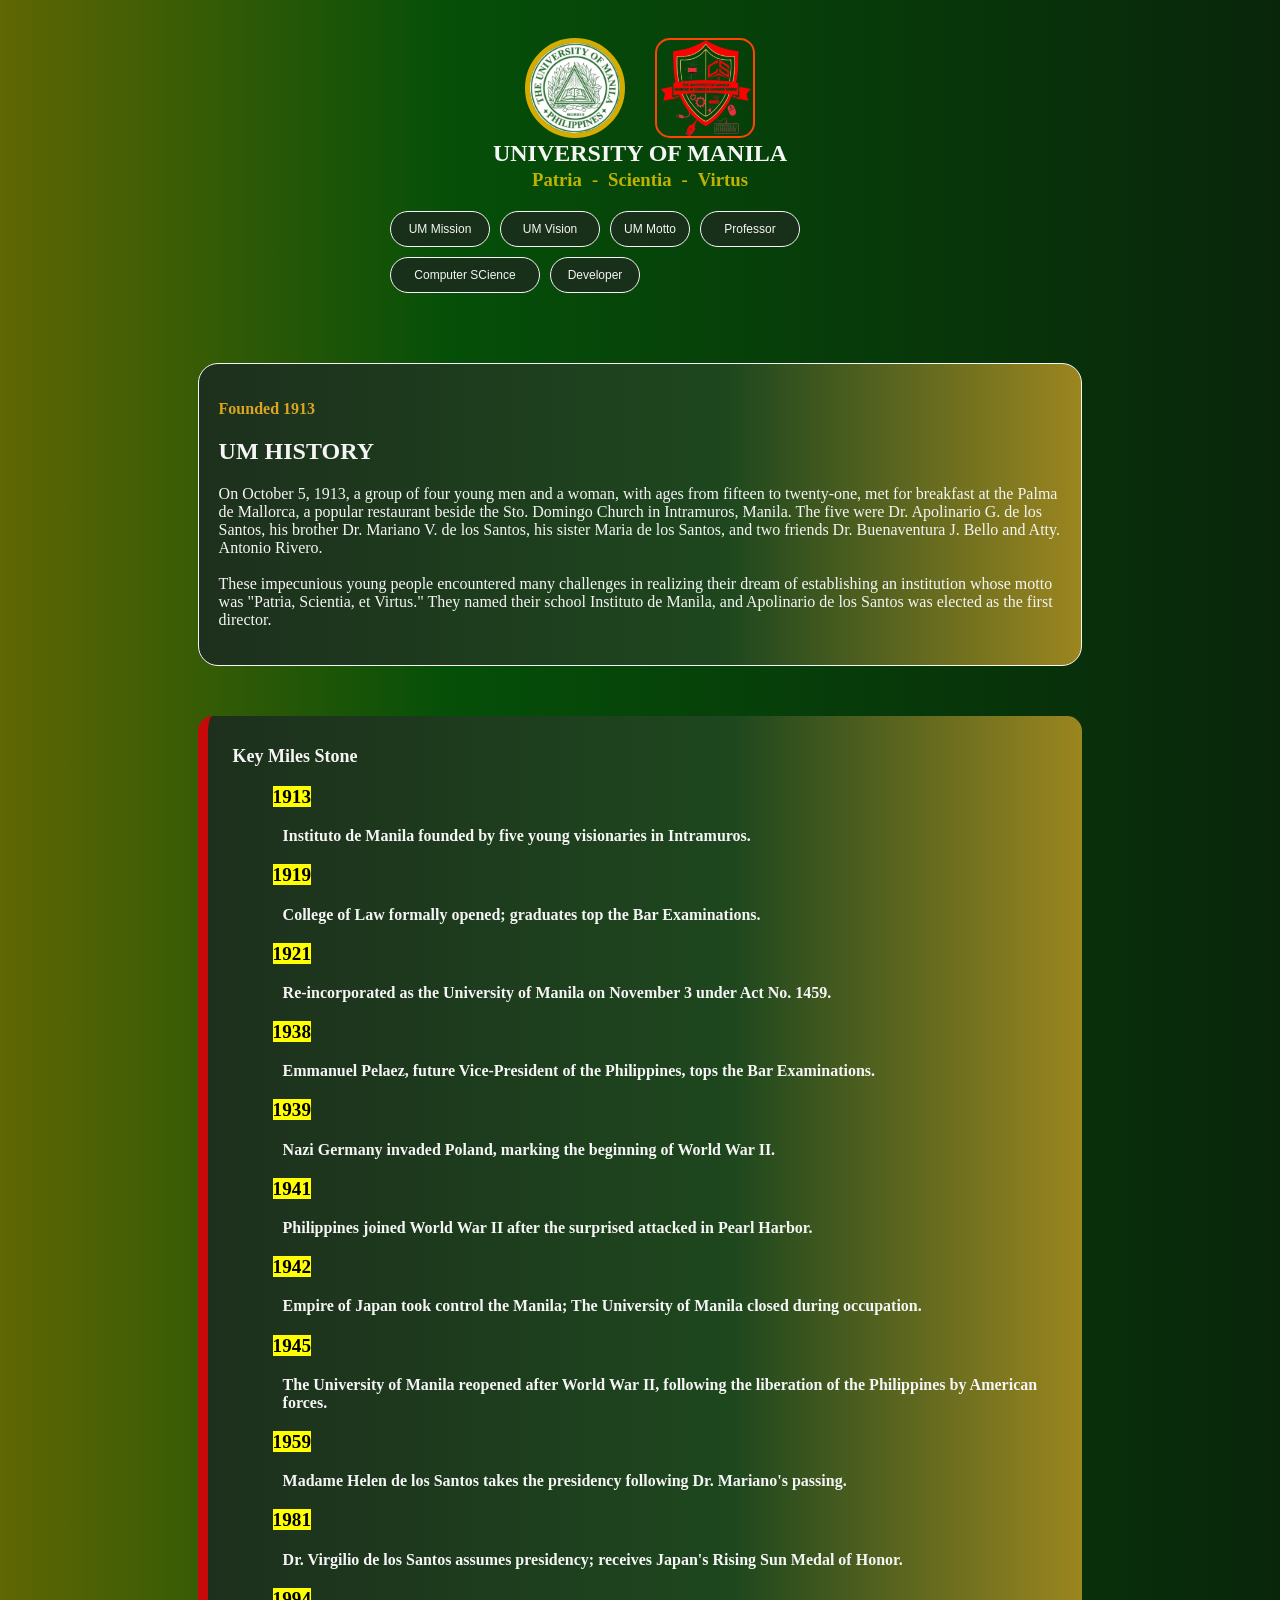
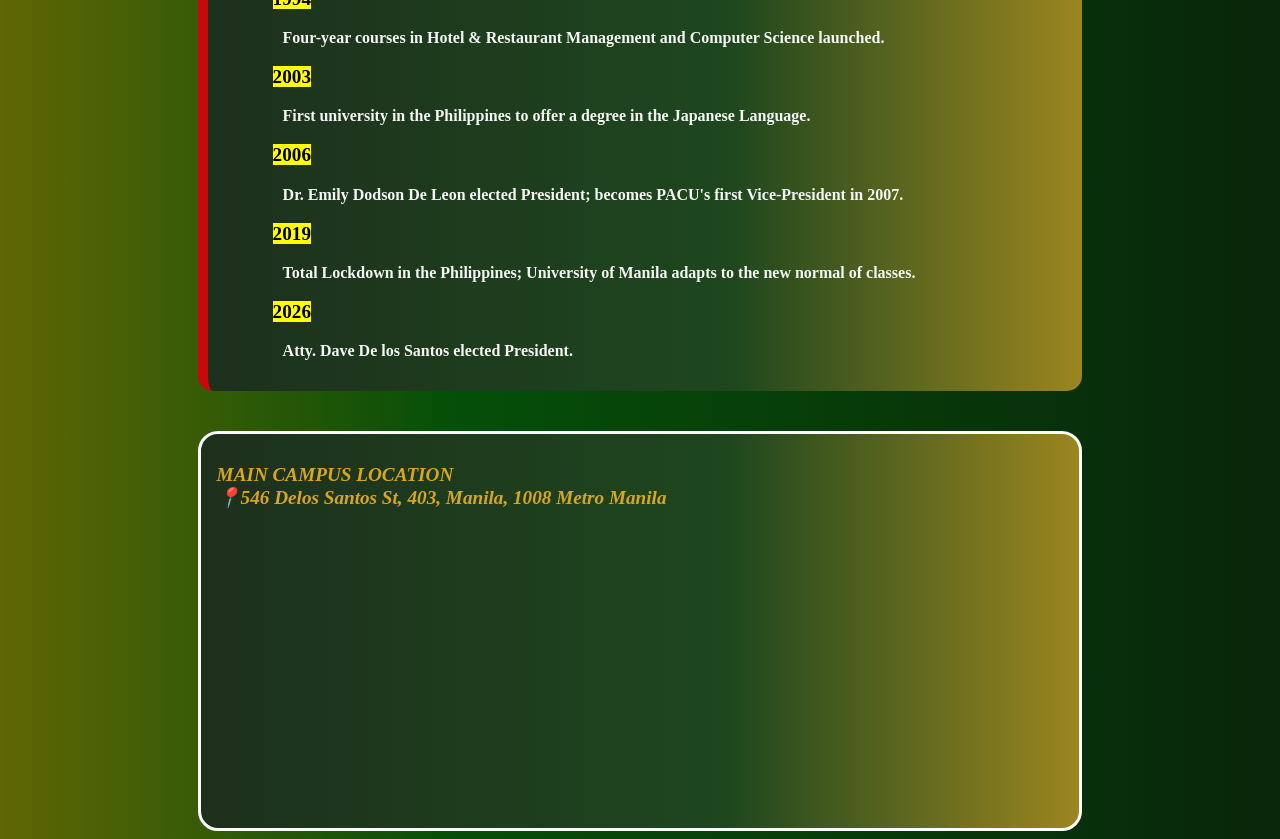
<file: index.html>
<!DOCTYPE html>
<html lang="en">
<head>
    <meta charset="UTF-8">
    <meta name="viewport" content="width=device-width, initial-scale=1.0">
    <title>THE UNIVERSITY OF MANILA</title>
     <link rel="icon"  type="image/jpg" href="Images/UM.jpg">
  
      <link rel="stylesheet" href="index.css">

</head>
<body>
  <div class="container">
    <img src="Images/UM.jpg" alt="" id="ums" width="100px">
    <img src="Images/cs2.png" id="cs2" width="100px">
    </div>
</div>
 
    <div class="title">
    <h2> UNIVERSITY OF MANILA </h2>
    <div class="name">
      <h3>Patria</h3>
        <h3>-</h3>
        <h3>Scientia</h3>
        <h3>-</h3>
          <h3>Virtus</h3>
          </div>
      </div>
  </div>



   <div class="buttos">
     
       <a href="Mission/UM mission.html">
          <input type="button" value="UM Mission" id="M">
          </a>
          <a href="Vision/UM vision.html">
           <input type="button" value="UM Vision" id="Vision">
           </a>
           <a href="Motto/UM motto.html">
            <input type="button" value="UM Motto" id="Motto"></a>
            <a href="Prof/prof.html">
            <input type="button" value="Professor" id="prof"></a>
               <a href="CS EVENT/Com.html">
              <input type="button" value="Computer SCience" id="CS"></a>
              <a href="Devarman/DeveloperArman.html">
               <input type="button" value="Developer" id="devs"></a>
   </div>


   <div class="Con">
     <p class="f">Founded 1913</p>
     <h2 class="h">UM HISTORY</h2>
       <p class="s">On October 5, 1913, a group of four young men and a woman, with ages from fifteen to twenty-one, met for breakfast at the Palma de Mallorca, a popular restaurant beside the Sto. Domingo Church in Intramuros, Manila. The five were Dr. Apolinario G. de los Santos, his brother Dr. Mariano V. de los Santos, his sister Maria de los Santos, and two friends Dr. Buenaventura J. Bello and Atty. Antonio Rivero. <br><br> These impecunious young people encountered many challenges in realizing their dream of establishing an institution whose motto was "Patria, Scientia, et Virtus." They named their school Instituto de Manila, and Apolinario de los Santos was elected as the first director.</p>
   </div>

   <div class="Key">
    <h2 id="stone">Key Miles Stone</h2>
      <p class="arman"><mark>1913</mark></p>
        <p class="font">Instituto de Manila founded by five young visionaries in Intramuros.</p>
         <p class="arman"><mark>1919</mark></p>
          <p class="font">College of Law formally opened; graduates top the Bar Examinations.</p>
           <p class="arman"><mark>1921</mark></p>
             <p class="font">Re-incorporated as the University of Manila on November 3 under Act No. 1459.</p>
             <p class="arman"><mark>1938</mark></p>
             <p class="font">Emmanuel Pelaez, future Vice-President of the Philippines, tops the Bar Examinations.</p>
             <p class="arman"><mark>1939</mark></p>
             <p class="font">Nazi Germany invaded Poland, marking the beginning of World War II.</p>
             <p class="arman"><mark>1941</mark></p>
              <p class="font">Philippines joined World War II after the surprised attacked in Pearl Harbor.</p>
               <p class="arman"><mark>1942</mark></p>
               <p class="font">Empire of Japan took control the Manila; The University of Manila closed during occupation.</p>
                 <p class="arman"><mark>1945</mark></p>
                  <p class="font">The University of Manila reopened after World War II, following the liberation of the Philippines by American forces.</p>
                  <p class="arman"><mark>1959</mark></p>
                  <p class="font">Madame Helen de los Santos takes the presidency following Dr. Mariano's passing.</p>
                   <p class="arman"><mark>1981<mark></p>
                    <p class="font">Dr. Virgilio de los Santos assumes presidency; receives Japan's Rising Sun Medal of Honor.</p>
                     <p class="arman"><mark>1994</mark></p>
                     <p class="font">Four-year courses in Hotel & Restaurant Management and Computer Science launched.</p>
                      <p class="arman"><mark>2003</mark></p>
                      <p class="font">First university in the Philippines to offer a degree in the Japanese Language.</p>
                       <p class="arman"><mark>2006</mark></p>
                       <p class="font">Dr. Emily Dodson De Leon elected President; becomes PACU's first Vice-President in 2007.</p>        
                       <p class="arman"><mark>2019</mark></p>    
                        <p class="font">Total Lockdown in the Philippines; University of Manila adapts to the new normal of classes.</p>     
                        <p class="arman"><mark>2026</mark></p>  
                          <p class="font">Atty. Dave De los Santos elected President.</p>     
   </div>


   <div class="location">
      <p> MAIN CAMPUS LOCATION  <br>
     📍546 Delos Santos St, 403, Manila, 1008 Metro Manila</p>
    <iframe src="https://www.google.com/maps/embed?pb=!4v1786714950147!6m8!1m7!1szwWwPj21jkX538ksMx_24w!2m2!1d14.60164226439472!2d120.9913540534271!3f91.27880929242858!4f0!5f0.7820865974627469" width="924" height="295" style="border:0;" allowfullscreen="" loading="lazy" referrerpolicy="strict-origin-when-cross-origin" id="location"></iframe>
   </div>
</body>
</html>
</file>
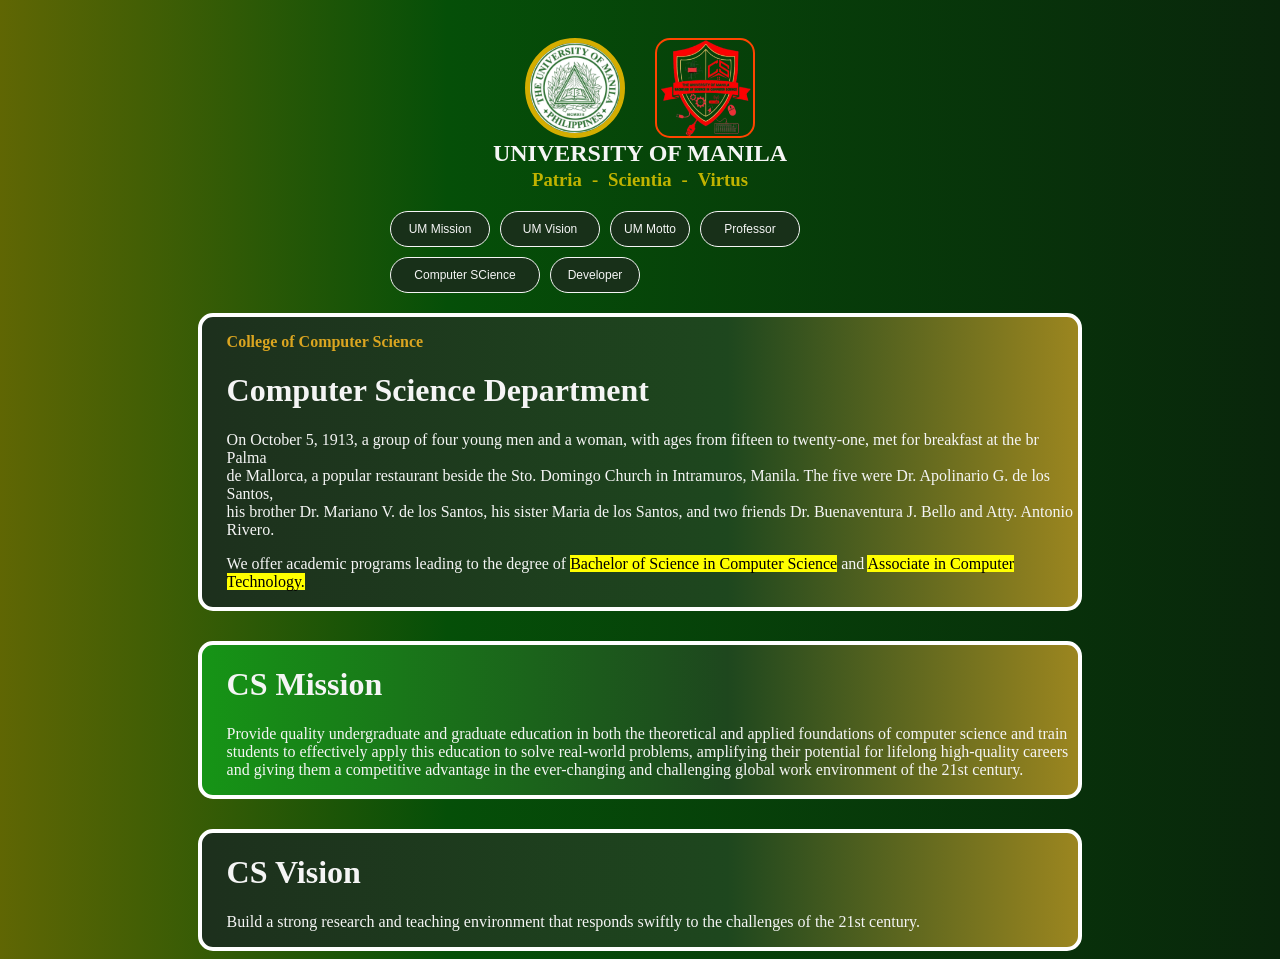
<file: CS EVENT/Com.html>
<!DOCTYPE html>
<html lang="en">
<head>
    <meta charset="UTF-8">
    <meta name="viewport" content="width=device-width, initial-scale=1.0">
    <title>THE UNIVERSITY OF MANILA</title>
     <link rel="icon"  type="image/jpg" href="./UM.jpg" class="is">
     <link rel="stylesheet" href="../index.css">
      <link rel="stylesheet" href="Com.css">
</head>
<body>
  <div class="container">
  <img src="../Images/UM.jpg" alt="" id="ums" width="100px">
    <img src="../Images/cs2.png" id="cs2" width="100px">
    </div>
</div>
 
    <div class="title">
    <h2>UNIVERSITY OF MANILA </h2>
    <div class="name">
      <h3>Patria</h3>
        <h3>-</h3>
        <h3>Scientia</h3>
        <h3>-</h3>
          <h3>Virtus</h3>
          </div>
      </div>
  </div>



   <div class="buttos">
   <a href="/Mission/UM mission.html">
          <input type="button" value="UM Mission" id="M">
          </a>
          <a href="/Vision/UM vision.html">
           <input type="button" value="UM Vision" id="Vision">
           </a>
           <a href="/Motto/UM motto.html">
            <input type="button" value="UM Motto" id="Motto"></a>
         <a href="/Prof/prof.html">
            <input type="button" value="Professor" id="prof"></a>
               <a href="/CS EVENT/Com.html">
              <input type="button" value="Computer SCience" id="CS"></a>
              <a href="/Devarman/DeveloperArman.html">
               <input type="button" value="Developer" id="devs"></a>
   </div>
    <div class="Computer">
        <p id="p1">College of Computer Science</p>
    <h1>Computer Science Department</h1>
    <p id="p2">On October 5, 1913, a group of four young men and a woman, with ages from fifteen to twenty-one, met for breakfast at the br Palma <br>
         de Mallorca, a popular restaurant beside the Sto. Domingo Church in Intramuros, Manila. The five were Dr. Apolinario G. de los Santos, <br> his brother Dr. Mariano V. de los Santos, his sister Maria de los Santos, and two friends Dr. Buenaventura J. Bello and Atty. Antonio Rivero.</p>
    <p id="p2">We offer academic programs leading to the degree of  <mark>Bachelor of Science in Computer Science</mark> and <mark>Associate in Computer Technology.</mark></p>
    </div>    
    
    <div class="csmission">
        <h1>CS Mission</h1>
        <p>Provide quality undergraduate and graduate education in both the theoretical and applied foundations of computer science and train  <br>
            students to effectively apply this education to solve real-world problems, amplifying their potential for lifelong high-quality careers <br>
             and giving them a competitive advantage in the ever-changing and challenging global work environment of the 21st century.</p>
    </div>

<div class="csvision">
    <h1>CS Vision</h1>
    <p>Build a strong research and teaching environment that responds swiftly to the challenges of the 21st century.</p>
</div>

</body>
</html>
</file>
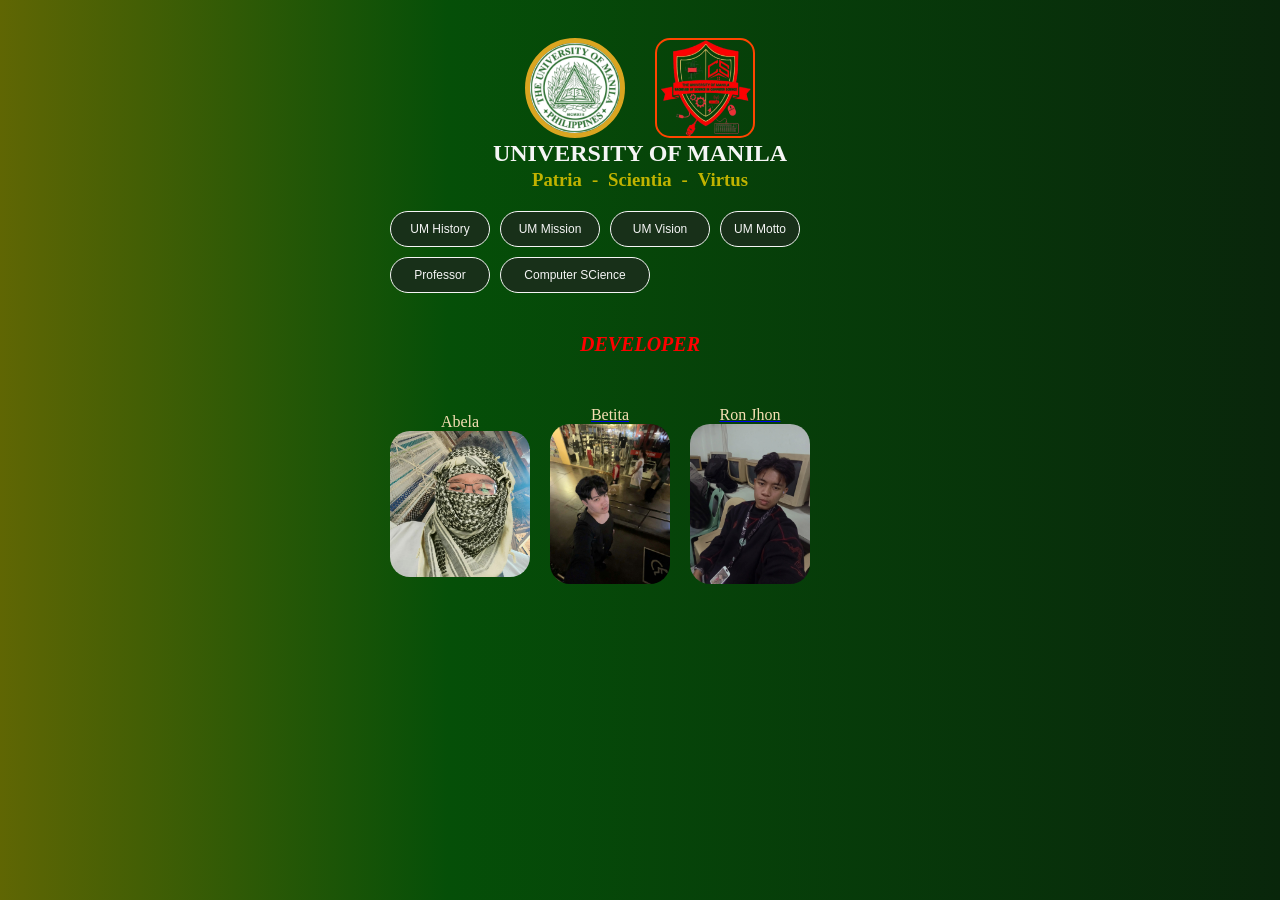
<file: Devarman/DeveloperArman.html>
<!DOCTYPE html>
<html lang="en">
<head>
    <meta charset="UTF-8">
    <meta name="viewport" content="width=device-width, initial-scale=1.0">
    <title>THE UNIVERSITY OF MANILA</title>
     <link rel="icon"  type="image/jpg" href="/Images/UM.jpg" class="is">
        <link rel="stylesheet" href="../index.css">
      <link rel="stylesheet" href="Developer.css">
</head>
<body>
  <div class="container">
   <img src="../Images/UM.jpg" alt="" id="ums" width="100px">
    <img src="../Images/cs2.png" id="cs2" width="100px">
    </div>
</div>
 
    <div class="title">
    <h2>UNIVERSITY OF MANILA </h2>
    <div class="name">
      <h3>Patria</h3>
        <h3>-</h3>
        <h3>Scientia</h3>
        <h3>-</h3>
          <h3>Virtus</h3>
          </div>
      </div>
  </div>



   <div class="buttos">
       <a href="../index.html">
      <input type="button" value="UM History" id="History"></a>
       <a href="/Mission/UM mission.html">
          <input type="button" value="UM Mission" id="M">
          </a>
          <a href="/Vision/UM vision.html">
           <input type="button" value="UM Vision" id="Vision">
           </a>
             <a href="/Motto/UM motto.html">
            <input type="button" value="UM Motto" id="Motto"></a>
             <a href="/Prof/prof.html">
            <input type="button" value="Professor" id="prof"></a>
        <a href="/CS EVENT/Com.html">
              <input type="button" value="Computer SCience" id="CS"></a>
   </div>
   
   <div class="web">
    <p>DEVELOPER</p>
   </div>
   <input type="checkbox" id="change">
      <div class="Developers">
        <label for="change" class="first">
          <p class="aaa">Abela</p>
        <img src="/Images/dev.jpg"s id="Developer" width="140px"></label>
        <a href="/Devard/Ard.html">
        <p class="aaa">Betita</p>
        <img src="/Images/ard.jpg" id="DeveloperArd" width="140px">
        </a>
        <a href="../Devjhon/devjhon.html">
        <p class="aaa">Ron Jhon</p>
        <img src="/Images/jhon.jpg" id="DeveloperArds" width="140px"></a>
        <label for="change" class="second">
        <img src="/Images/arman.jpg" id="Developer2" width="150px"></label>
        <div class="text">
            <h2>Abela Arman Armae</h2>
            <p>3rd Year — Bachelor of Science in Computer Science</p><br>
            <p>This website was developed as part of the University of Manila's Computer Science program.</p>
            </div>
            <div class="content">
              <h2>My Family</h2>
              <div class="Family">
              <img src="/Images/family.jpg" id="F" width="130px">
              <h2>Friends</h2>
            </div>
            <div class="friends">
               <img src="/Images/f.jpg" id="I" width="130px">
                 <img src="/Images/f3.jpg" id="I" width="130px">
                 <img src="/Images/f4.jpg" id="I" width="130px">
                    <img src="/Images/f2.jpg" id="I" width="130px">
                   <img src="/Images/farmer.jpg" id="I" width="130px">
               <img src="/Images/f6.jpg" id="I" width="130px">
                   <img src="/Images/jhabby.jpg" id="I" width="130px">
                    <img src="/Images/mac.jpg" id="I" width="130px">
            </div>
        </div>
   

</body>
</html>
</file>
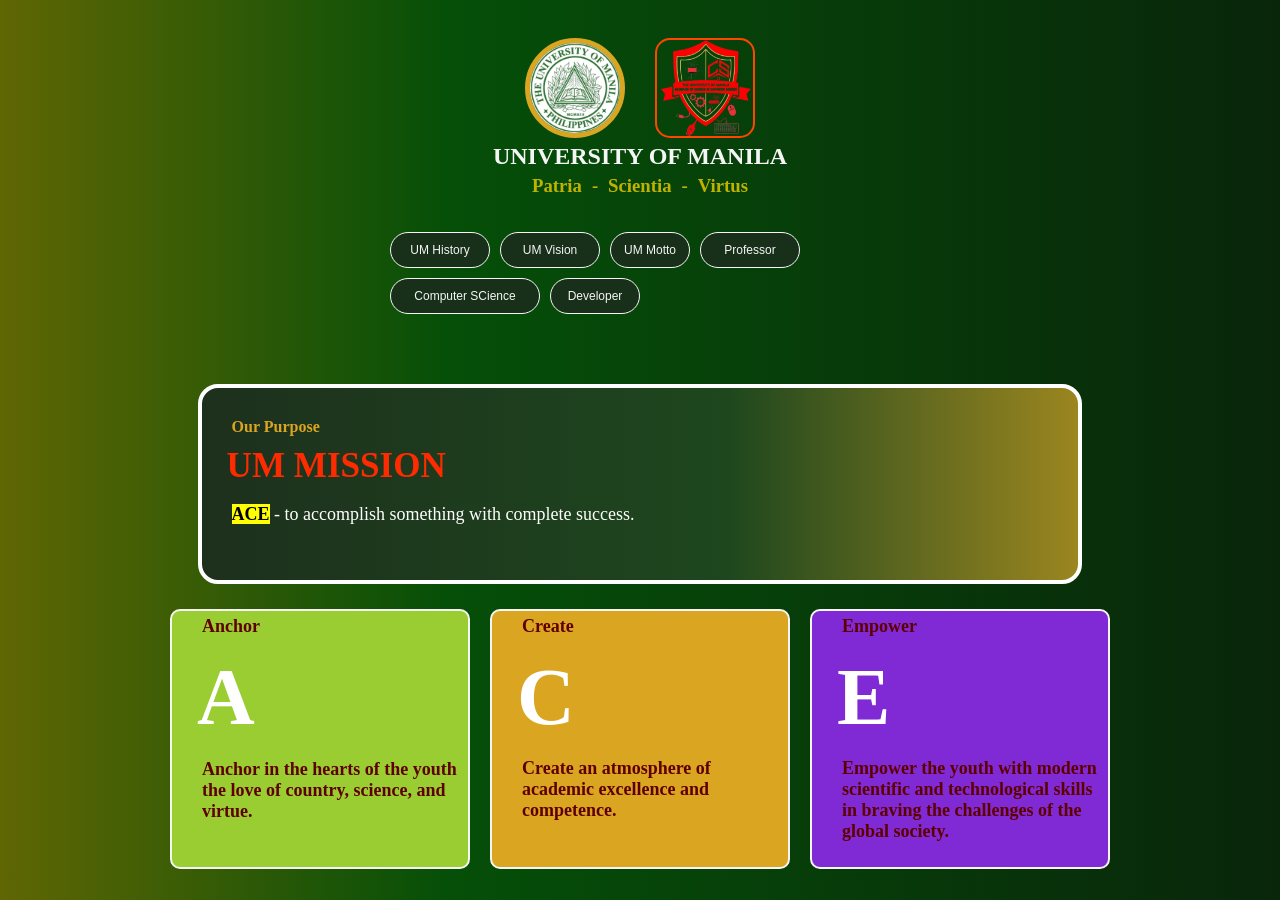
<file: Mission/UM mission.html>
<!DOCTYPE html>
<html lang="en">
<head>
    <meta charset="UTF-8">
    <meta name="viewport" content="width=device-width, initial-scale=1.0">
    <title>THE UNIVERSITY OF MANILA</title>
     <link rel="icon"  type="image/jpg" href="/Images/UM.jpg">
        <link rel="stylesheet" href="../index.css">
      <link rel="stylesheet" href="UM mission.css">
</head>
<body>
  <div class="container">
  <img src="../Images/UM.jpg" alt="" id="ums" width="100px">
    <img src="../Images/cs2.png" id="cs2" width="100px">
    </div>
</div>
 
    <div class="title">
    <h2>UNIVERSITY OF MANILA </h2>
    <div class="name">
      <h3>Patria</h3>
        <h3>-</h3>
        <h3>Scientia</h3>
        <h3>-</h3>
          <h3>Virtus</h3>
          </div>
      </div>
  </div>



  <div class="buttos">
    <a href="../index.html">
      <input type="button" value="UM History" id="History"></a>
     
          <a href="/Vision/UM vision.html">
           <input type="button" value="UM Vision" id="Vision">
           </a>
             <a href="/Motto/UM motto.html">
            <input type="button" value="UM Motto" id="Motto"></a>
    <a href="/Prof/prof.html">
            <input type="button" value="Professor" id="prof"></a>
             <a href="/CS EVENT/Com.html">
              <input type="button" value="Computer SCience" id="CS"></a>
                <a href="/Devarman/DeveloperArman.html">
               <input type="button" value="Developer" id="devs"></a>
   </div>


              <div class="missions">
                <h4>Our Purpose</h4>
                  <div class="ace">
                  <h3>UM MISSION</h3> 
                     </div>
                     <p> <b><mark>ACE</mark></b>  - to accomplish something with complete success.</p>
              </div>
                 <div class="Box1">
                <div class="A">
                  <p>Anchor</p>
                  <h2>A</h2>
                  <div class="name">
                     <p>Anchor in the hearts of the youth the love of country, science, and virtue.</p>
                   </div>
                   </div>
                  <div class="C">
               <p>Create</p>
                  <h2>C</h2>
                  <div class="names">
                     <p>Create an atmosphere of academic excellence and competence.</p>
                   </div>
                   </div>
                  <div class="E">
                   <p>Empower</p>
                  <h2>E</h2>
                  <div class="namess">
                     <p>Empower the youth with modern scientific and technological skills in braving the challenges of the global society.</p>
                   </div>
                   </div>
                </div>
          
              </body>
              </html>
</file>
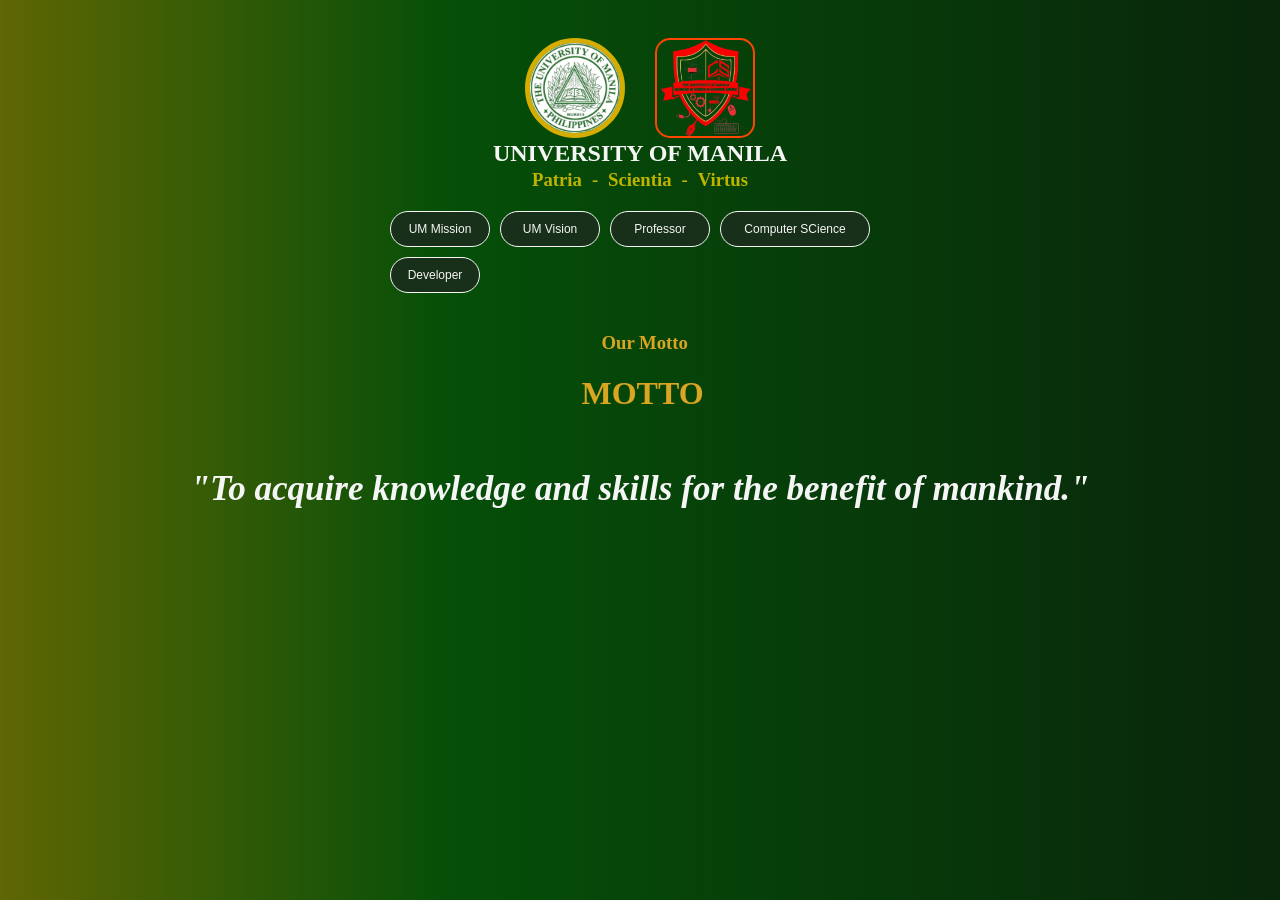
<file: Motto/UM motto.html>
<!DOCTYPE html>
<html lang="en">
<head>
    <meta charset="UTF-8">
    <meta name="viewport" content="width=device-width, initial-scale=1.0">
    <title>THE UNIVERSITY OF MANILA</title>
     <link rel="icon"  type="image/jpg" href="/Images/UM.jpg">
        <link rel="stylesheet" href="../index.css">
      <link rel="stylesheet" href="motto.css">

</head>
<body>
  <div class="container">
    <img src="../Images/UM.jpg" alt="" id="ums" width="100px">
    <img src="../Images/cs2.png" id="cs2" width="100px">
    </div>
</div>
 
    <div class="title">
    <h2>UNIVERSITY OF MANILA </h2>
    <div class="name">
      <h3>Patria</h3>
        <h3>-</h3>
        <h3>Scientia</h3>
        <h3>-</h3>
          <h3>Virtus</h3>
          </div>
      </div>
  </div>



   <div class="buttos">
     
       <a href="/Mission/UM mission.html">
          <input type="button" value="UM Mission" id="M">
          </a>
          <a href="/Vision/UM vision.html">
           <input type="button" value="UM Vision" id="Vision">
           </a>
   <a href="/Prof/prof.html">
            <input type="button" value="Professor" id="prof"></a>
              <a href="/CS EVENT/Com.html">
              <input type="button" value="Computer SCience" id="CS"></a>
              <a href="/Devarman/DeveloperArman.html">
               <input type="button" value="Developer" id="devs"></a>
   </div>
      </div>
      
       <div class="future">
         <h3>Our Motto</h3>
         <h1>MOTTO</h1>
       </div>
         <div class="titles">
          <h3>"To acquire knowledge and skills for the benefit of mankind."</h3>
         </div>
</body>
</html>
</file>
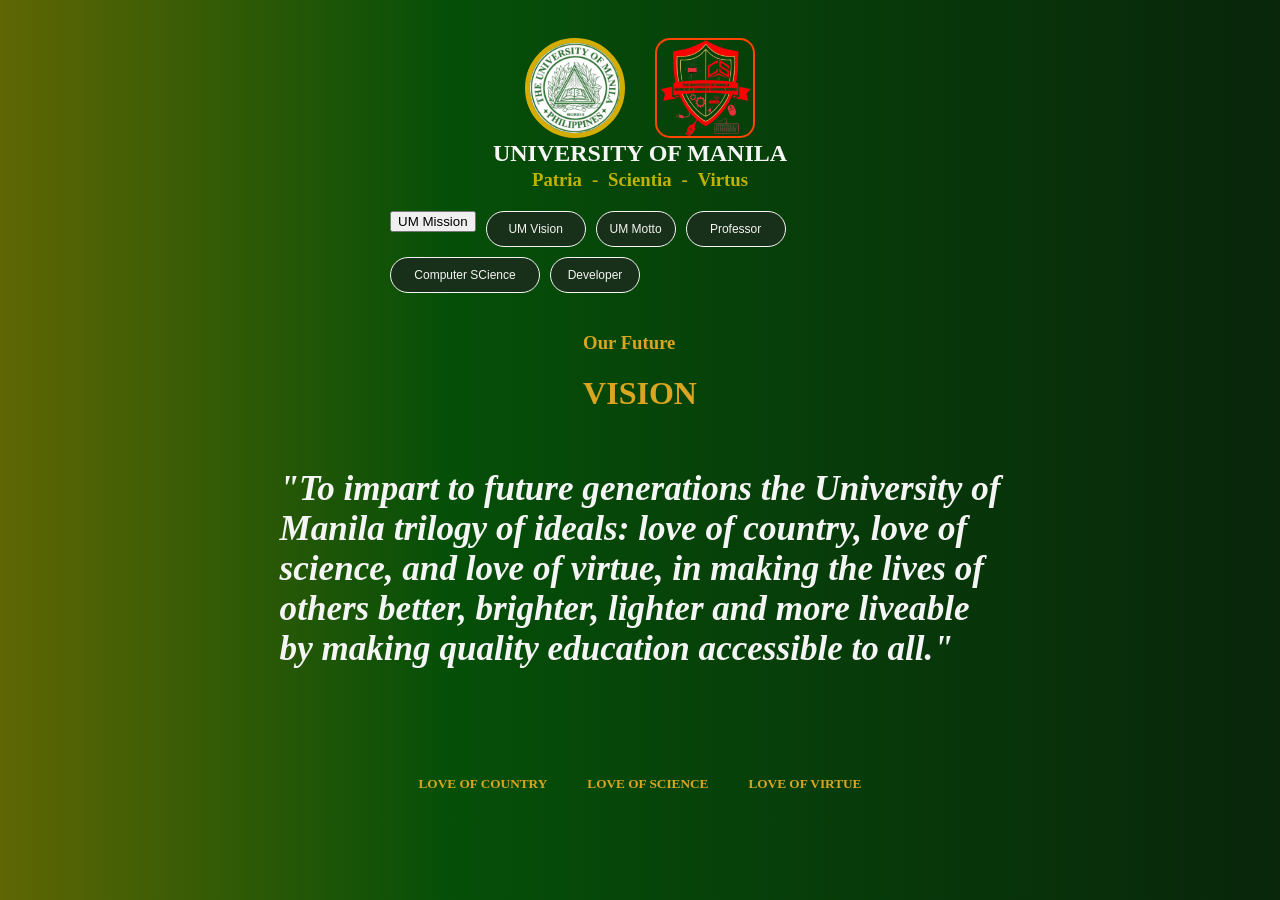
<file: Vision/UM vision.html>
<!DOCTYPE html>
<html lang="en">
<head>
    <meta charset="UTF-8">
    <meta name="viewport" content="width=device-width, initial-scale=1.0">
    <title>THE UNIVERSITY OF MANILA</title>
     <link rel="icon"  type="image/jpg" href="../Images/UM.jpg">
     <link rel="stylesheet" href="../index.css">
      <link rel="stylesheet" href="UM vision.css">
</head>
<body>
  <div class="container">
    <img src="../Images/UM.jpg" alt="" id="ums" width="100px">
    <img src="../Images/cs2.png" id="cs2" width="100px">
    </div>
</div>
 
    <div class="title">
    <h2>UNIVERSITY OF MANILA </h2>
    <div class="name">
      <h3>Patria</h3>
        <h3>-</h3>
        <h3>Scientia</h3>
        <h3>-</h3>
          <h3>Virtus</h3>
          </div>
      </div>
  </div>



   <div class="buttos">
     <a href="../Mission/UM%20mission.html">
          <input type="button" value="UM Mission" id="Mission">
          </a>
          <a href="Vision/UM vision.html">
           <input type="button" value="UM Vision" id="Vision">
           </a>
           <a href="Motto/UM motto.html">
            <input type="button" value="UM Motto" id="Motto"></a>
            <a href="Prof/prof.html">
            <input type="button" value="Professor" id="prof"></a>
               <a href="CS EVENT/Com.html">
              <input type="button" value="Computer SCience" id="CS"></a>
              <a href="Devarman/DeveloperArman.html">
               <input type="button" value="Developer" id="devs"></a>
   </div>
       <div class="future">
         <h3>Our Future</h3>
         <h1>VISION</h1>
       </div>
         <div class="titles">
          <h3> <i>"To impart to future generations the University of <br> Manila trilogy of ideals:  love of country, love of <br> science, and love of virtue, in making the lives of <br> others better, brighter, lighter and more liveable <br> by making quality  education accessible to all."</i></h3>
         </div>
  

         <div class="box">
         <div class="ph">
          <h5>LOVE OF COUNTRY</h5>
         </div>

          <div class="science">
          <h5>LOVE OF SCIENCE</h5>
         </div>
          <div class="virtue">
          <h5>LOVE OF VIRTUE</>
         </div>
         </div>
</body>
</html>
</file>
<file: index.css>
*{
    box-sizing: border-box;
    
}

body{
    scroll-behavior: smooth;
    background:  linear-gradient(to left, #09260B, #054F08 , #AD7A00 130%);
    display: flex;
    align-items: center;
    justify-content: center;
    flex-direction: column;
}
.title{
    flex-wrap: wrap;
    max-width: 900px;
    text-align: center;
}

.name{
    margin-top: 1px;
    display: flex;
    justify-content: center;
    align-items: center;
    gap: 10px;
}

.title h2{ 
    color: whitesmoke;
    margin: 2px ;
}
.name h3{
    color: rgb(192, 179, 0);
    margin: 0;
}

.container{
    
    display: flex;
    gap: 30px;
    margin-top: 30px;
}
#ums{
    border: 5px solid;
    border-color: #D4AD00;
    border-radius: 100px;
    
}
#cs2{
    border: 2px solid orangered;
    border-radius: 15px; 
}

.buttos{
    flex-wrap: wrap;
  width: 100%;
  max-width: 500px;
    display: flex;
    gap: 10px;
    margin: 20px auto;
}

#History{
    width: 100px;
    height: 200px;
    padding: 10px;
   box-sizing: border-box;
   max-width: 1200px;
    border: 1px solid whitesmoke;
    background-color: #183019;
    color: whitesmoke;
    border-radius: 40px;
    font-size: 12px;
    height: auto;
    transition: 0.5s;
}
#History:hover{
    background-color: #c70909;
      box-shadow: 2px 4px 5px chartreuse;
}

#M{
     width: 100px;
    height: 200px;
    padding: 10px;
   box-sizing: border-box;
   max-width: 1200px;
    border: 1px solid whitesmoke;
    background-color: #183019;
    color: whitesmoke;
    border-radius: 40px;
    font-size: 12px;
    height: auto;
    transition: 0.5s;
}
#M:hover{
    background-color: #c70909;
      box-shadow: 2px 4px 5px chartreuse;
}
#Vision{
       width: 100px;
    height: 200px;
    padding: 10px;
   box-sizing: border-box;
   max-width: 1200px;
    border: 1px solid whitesmoke;
    background-color: #183019;
    color: whitesmoke;
    border-radius: 40px;
    font-size: 12px;
    height: auto;
    transition: 0.5s;
}
#Vision:hover{
    background-color: #c70909;
      box-shadow: 2px 4px 5px chartreuse;
}
#Motto{
       width: 80px;
    height: 200px;
    padding: 10px;
   box-sizing: border-box;
   max-width: 1200px;
    border: 1px solid whitesmoke;
    background-color: #183019;
    color: whitesmoke;
    border-radius: 40px;
    font-size: 12px;
    height: auto;
    transition: 0.5s;
}
#Motto:hover{
     background-color: #c70909;
     box-shadow: 2px 4px 5px chartreuse;
}
#CS{
     width: 150px;
    height: 200px;
    padding: 10px;
   box-sizing: border-box;
   max-width: 1200px;
    border: 1px solid whitesmoke;
    background-color: #183019;
    color: whitesmoke;
    border-radius: 40px;
    font-size: 12px;
    height: auto;
    transition: 0.5s;
}
#CS:hover{
     background-color: #c70909;
       box-shadow: 2px 4px 5px chartreuse;
}

#prof{
       width: 100px;
    height: 200px;
    padding: 10px;
   box-sizing: border-box;
   max-width: 1200px;
    border: 1px solid whitesmoke;
    background-color: #183019;
    color: whitesmoke;
    border-radius: 40px;
    font-size: 12px;
    height: auto; 
    transition: 0.5s;
}
#prof:hover{
    background-color: #c70909;
      box-shadow: 2px 4px 5px chartreuse;
}
#devs{
    width: 90px;
    height: 200px;
    padding: 10px;
   box-sizing: border-box;
   max-width: 1200px;
    border: 1px solid whitesmoke;
    background-color: #183019;
    color: whitesmoke;
    border-radius: 40px;
    font-size: 12px;
    height: auto; 
    transition: 0.5s;
}
#devs:hover{
    background-color: #c70909;
      box-shadow: 2px 4px 5px chartreuse;
}

.Con{
     min-height: 200px;
     height: auto;
    margin-top: 50px;
    flex-wrap: wrap;
    width: 70%;
    border: 1px solid whitesmoke;
    border-radius: 20px;
    color: whitesmoke;
    padding: 20px;
    background: linear-gradient(to right, #1D301D, #1E471E, goldenrod 120%);
}
.f{
    color: goldenrod;
    font-weight: bold;
    
}
.h{
    font-weight: bolder;
    font-family: 'Times New Roman', Times, serifs;
}
.s{
    font-family: Cambria, Cochin, Georgia, Times, 'Times New Roman', serif;
}

.Key {
      background: linear-gradient(to right, #1D301D, #1E471E, goldenrod 120%);
    border-radius: 15px;
    width: 70%;
    margin-top: 50px;
    border: 2px;
    border-left: 10px solid;
    color: whitesmoke;
    border-color: #c70909;
    transition: 0.2s;
    padding: 15px;
    
    font-family: Cambria, Cochin, Georgia, Times, 'Times New Roman', serif;
    font-weight: bold;
    transition: 0.7s;
    

}
.Key:hover{
      border-color: rgb(255, 183, 0);
    color: black;
    background-image: url("Images/shesh.jpg");
    background-size: cover;
    background-position: center;
    background-repeat: no-repeat;
    
}
#stone{
    font-size: large;
    margin-left: 10px;
}
.arman{
    margin-left: 50px;
    font-size: larger;
    font-family: American Typewriter, serif;
}
.font{
    font-family:"Berkshire Swash", cursive;
    font-weight: bolder;
    margin-left: 60px
}

.location{
    flex-wrap: wrap;
    border: 3px solid white;
    border-radius: 20px;
    margin-top: 40px;
    padding-top: 10px;
    padding-left: 1px;
    width: 70%;
    height: 400px;
     background: linear-gradient(to right, #1D301D, #1E471E, goldenrod 120%);
}
#location{
    border-radius: 0 0  15px 15px;
}
.location p{
     font-size: larger;
    color: goldenrod;
  margin-left: 15px;
  font-style: italic;
  font-weight: bolder;
}

@media (max-width: 500px) {
  .Con{
     min-height: 200px;
     height: auto;
    margin-top: 50px;
    flex-wrap: wrap;
    width: 100%;
    border: 1px solid red;
    border-radius: 20px;
    color: whitesmoke;
    padding: 10px;
    background-color: #3b5200;
}

.Key {
     background-color: #3b5200;
    border-radius: 15px;
    width: 100%;
    margin-top: 50px;
    border: 4px solid red;
    
    color: whitesmoke;
    padding: 15px;

    font-family: Cambria, Cochin, Georgia, Times, 'Times New Roman', serif;
    font-weight: bold;
    transition: 0.6s;
}
.Key:hover{
    color: black;
}
.arman{
    margin-left: 30px;
    font-size: large;
    font-family: American Typewriter, serif;
}
.font{
    margin-left: 35px
}
.location{
    flex-wrap: wrap;
    border: 3px solid white;
    border-radius: 20px;
    margin-top: 40px;
    padding-top: 10px;
    padding-left: 1px;
    width: 100%;
    height: 400px;
     background: linear-gradient(to right, #1D301D, #1E471E, goldenrod 120%);
}
#location{
     
    width: 100%;
    height: 73%;
    flex-wrap: wrap;
    
}
.location p{
    font-size: larger;
    color: goldenrod;
  margin-left: 15px;
  font-style: italic;
  font-weight: bolder;
}


}
</file>
<file: CS EVENT/Com.css>
.Developers{
    border-radius: 20px;
   display: flex;
   flex-wrap: wrap  ;
   align-items: center;
   justify-content: center;
   margin-left: 5px;
   margin-top: 30px; 
   flex-direction: column;
   gap: 20px;
}


#DeveloperArds{
    border-radius: 20px;
    width: 120px;
    transition: 0.2s;
    margin-right: 50px;
}
#DeveloperArds:hover{
     border-radius: 40px;
}


 
.Developers h2{
    display: flex;
    justify-content: center;
    align-items: center;
    flex-direction: column ;
    margin-bottom: 30px;
    color: wheat;
    margin-left: 3px;
    margin: 5px;
}
.Developers p{
    flex-wrap: wrap;
    display: flex;
    justify-content: center;
    align-items: center;
    flex-direction: column ;
    margin-bottom: 30px;
    color: wheat;
    margin-left: 100px;
    margin: 0;
}

.text{
    flex-wrap: wrap;
     margin-left: 10px;
    flex-basis: 100%;
    text-align: center;
    margin-top: 10px;
}

.web{
    flex-wrap: wrap;
    color: goldenrod;
    width: 30%;
   
    display: flex;
    justify-content: center;
    align-items: center;
    margin-right: 40px;
    border-radius: 0 50px;
}
.web p{
    margin-left: 20px;
    color: red;
    font-weight: bolder;
    font-size: 20px;
}

.content{
    flex-wrap: wrap;
    margin-top: 50px;
   background-color: #3b5200;
    border: 3px solid goldenrod;
    width: 320px;
   height: 1050px;
    margin-left: 10px;
    border-radius: 20px;
}

.Family{
   
    flex-wrap: wrap;
     display: flex;
     margin-top: 50px;
     align-items: center;
     justify-content: center;
     flex-direction: column;
     gap: 15px;
     max-width: 100%;
     box-sizing: border-box;
}

.Family #F{
    width: 250px;
    max-width: 100%;
   height: auto;
}
.content p{
    margin-top: 20px ;
}

.friends{
   
    flex-wrap: wrap;
     display: flex;
     margin-top: 50px;
     align-items: center;
     justify-content: center;
     flex-direction: row;
     gap: 15px;
}
.friends #I{
     max-width: 100%;
     height: auto;
}

.ph{
    color:  goldenrod;
}


.imagess{
    display: flex;
    justify-content: center;
   margin-top: 50px;
   align-items: center;
}
.Computer{
    flex-wrap: wrap;
    width: 70%;
    height: auto;
    border: 4px solid white;
    padding-left: 25px;
    border-radius: 15px;
    background: linear-gradient(to right, #1D301D, #1E471E, goldenrod 120%);
}
#p1{
    font-weight: bolder;
    color: goldenrod;
}
.Computer h1{
    color:  whitesmoke;
}
#p2{
    color: whitesmoke;
}
.csmission{
 margin-top: 30px;
    flex-wrap: wrap;
    width: 70%;
    height: auto;
    border: 4px solid white;
    padding-left: 25px;
    border-radius: 15px;
    background: linear-gradient(to right, #169416, #1E471E, goldenrod 120%);
}

.csmission p{
    color: whitesmoke;
}
.csmission h1{
    color: whitesmoke;
}

.csvision{
 margin-top: 30px;
    flex-wrap: wrap;
    width: 70%;
    height: auto;
    border: 4px solid white;
    padding-left: 25px;
    border-radius: 15px;
    background: linear-gradient(to right, #1D301D, #1E471E, goldenrod 120%);
}
.csvision h1{
    color: whitesmoke;
}

.csvision p{
    color: whitesmoke;
}


@keyframes hello {
    0%{
        opacity: 1;
    }
     83%{
        opacity: 1;
    }
     100%{
        opacity: 0;
    }
}

@keyframes name {
    0% , 83%{
        opacity: 1;
    }
     100%{
        opacity: 0;
    }
}
@media (max-width: 700px){
    .web{ 
    justify-content: center;
    align-items: center;
    margin-right: 60px;
    font-size: 5px;
    padding-left: 15px;
}
.web p{
    margin-left:  50px;
    color: red;
    font-weight: bolder;
    font-size: 20px;
}
.text p{
    flex-wrap:wrap;
    margin-right: 50px;
}
.text h2{
    flex-wrap:wrap;
    margin-right: 50px;
}
.Developers{
    border-radius: 20px;
   display: flex;
   flex-wrap: wrap  ;
   align-items: center;
   justify-content: center;
   margin-left: 60px;
   margin-top: 30px; 
   flex-direction: column;
}
.content{
    flex-wrap: wrap;
    margin-top: 50px;
   background-color: #3b5200;
    border: 3px solid goldenrod;
    width: 320px;
   height: 1050px;
    margin-right: 60px;
    border-radius: 20px;
}

.Family{
   
    flex-wrap: wrap;
     display: flex;
     margin-top: 50px;
     align-items: center;
     justify-content: center;
     flex-direction: column;
     gap: 15px;
     max-width: 100%;
     box-sizing: border-box;
}
.Computer{
    flex-wrap: wrap;
    width: 100%;
    height: auto;
    border: 4px solid white;
    padding-left: 25px;
    border-radius: 15px;
    background: linear-gradient(to right, #1D301D, #1E471E, goldenrod 120%);
}
.csmission{
 margin-top: 30px;
    flex-wrap: wrap;
    width: 100%;
    height: auto;
    border: 4px solid white;
    padding-left: 25px;
    border-radius: 15px;
    background: linear-gradient(to right, #169416, #1E471E, goldenrod 120%);
}
.csvision{
 margin-top: 30px;
    flex-wrap: wrap;
    width: 100%;
    height: auto;
    border: 4px solid white;
    padding-left: 25px;
    border-radius: 15px;
    background: linear-gradient(to right, #1D301D, #1E471E, goldenrod 120%);
}
.Family #F{
    width: 250px;
    max-width: 100%;
   height: auto;
}
.friends{
   
    flex-wrap: wrap;
     display: flex;
     margin-top: 50px;
     align-items: center;
     justify-content: center;
     flex-direction: row;
     gap: 15px;
}
.friends #I{
     max-width: 100%;
     height: auto;
}
}
</file>
<file: Devarman/Developer.css>
*{
    box-sizing: border-box;
}

body{
    background:  linear-gradient(to left, #09260B, #054F08 , #AD7A00 130%);
    display: flex;
    align-items: center;
    justify-content: center;
    flex-direction: column;
    
}
.is{
    border-radius: 20px
}
.title{
    flex-wrap: wrap;
    max-width: 900px;
    text-align: center;
}

.name{
    margin-top: 1px;
    display: flex;
    justify-content: center;
    align-items: center;
    gap: 10px;
}

.title h2{ 
    color: whitesmoke;
    margin: 2px ;
}
.name h3{
    color: rgb(192, 179, 0);
    margin: 0;
}

.container{
    
    display: flex;
    gap: 30px;
    margin-top: 30px;
}
#ums{
    border: 5px solid ;
    border-radius: 50px;
    border-color: goldenrod;
    
}
#cs2{
    border: 2px solid orangered;
    border-radius: 15px; 
}

.buttos{
    flex-wrap: wrap;
  width: 100%;
  max-width: 500px;
    display: flex;
    gap: 10px;
    margin: 20px auto;
}

#History{
    width: 100px;
    height: 200px;
    padding: 10px;
   box-sizing: border-box;
   max-width: 1200px;
    border: 1px solid whitesmoke;
    background-color: #183019;
    color: whitesmoke;
    border-radius: 40px;
    font-size: 12px;
    height: auto;
    transition: 0.5s;
}
#History:hover{
    background-color: #c70909;
      box-shadow: 2px 4px 5px chartreuse;
}

#M{
     width: 100px;
    height: 200px;
    padding: 10px;
   box-sizing: border-box;
   max-width: 1200px;
    border: 1px solid whitesmoke;
    background-color: #183019;
    color: whitesmoke;
    border-radius: 40px;
    font-size: 12px;
    height: auto;
    transition: 0.5s;
}
#M:hover{
    background-color: #c70909;
      box-shadow: 2px 4px 5px chartreuse;
}
#Vision{
       width: 100px;
    height: 200px;
    padding: 10px;
   box-sizing: border-box;
   max-width: 1200px;
    border: 1px solid whitesmoke;
    background-color: #183019;
    color: whitesmoke;
    border-radius: 40px;
    font-size: 12px;
    height: auto;
    transition: 0.5s;
}
#Vision:hover{
    background-color: #c70909;
      box-shadow: 2px 4px 5px chartreuse;
}
#Motto{
       width: 80px;
    height: 200px;
    padding: 10px;
   box-sizing: border-box;
   max-width: 1200px;
    border: 1px solid whitesmoke;
    background-color: #183019;
    color: whitesmoke;
    border-radius: 40px;
    font-size: 12px;
    height: auto;
    transition: 0.5s;
}
#Motto:hover{
     background-color: #c70909;
     box-shadow: 2px 4px 5px chartreuse;
}
#CS{
     width: 150px;
    height: 200px;
    padding: 10px;
   box-sizing: border-box;
   max-width: 1200px;
    border: 1px solid whitesmoke;
    background-color: #183019;
    color: whitesmoke;
    border-radius: 40px;
    font-size: 12px;
    height: auto;
    transition: 0.5s;
}
#CS:hover{
     background-color: #c70909;
       box-shadow: 2px 4px 5px chartreuse;
}

#prof{
       width: 100px;
    height: 200px;
    padding: 10px;
   box-sizing: border-box;
   max-width: 1200px;
    border: 1px solid whitesmoke;
    background-color: #183019;
    color: whitesmoke;
    border-radius: 40px;
    font-size: 12px;
    height: auto; 
    transition: 0.5s;
}
#prof:hover{
    background-color: #c70909;
      box-shadow: 2px 4px 5px chartreuse;
}
#devs{
    width: 90px;
    height: 200px;
    padding: 10px;
   box-sizing: border-box;
   max-width: 1200px;
    border: 1px solid whitesmoke;
    background-color: #183019;
    color: whitesmoke;
    border-radius: 40px;
    font-size: 12px;
    height: auto; 
    transition: 0.5s;
}
#devs:hover{
    background-color: #c70909;
      box-shadow: 2px 4px 5px chartreuse;
}


.Developers{
    border-radius: 20px;
   display: flex;
   flex-wrap: wrap  ;
   align-items: center;
   justify-content: center;
   margin-right: 60px;
   margin-top: 30px; 
   flex-direction: row;
   gap: 20px;
}

#change{
    display: none;
}

#Developer{

    border-radius: 20px;
    object-fit: cover;
    cursor: pointer;
    transition: 0.2s;
    
}


#Developer:hover{
    transform: translateY(20px);
    border-radius: 40px;
     
}

#DeveloperArd{
    
    border-radius: 20px;
    width: 120px;
   
    transition: 0.2s;
}
#DeveloperArd:hover{
     transform: translateY(20px);
     border-radius: 40px;
}
#DeveloperArds{
    border-radius: 20px;
    width: 120px;
    transition: 0.2s;
}
#DeveloperArds:hover{
     transform: translateY(20px);
     border-radius: 40px;
}
#Developer2{
    
    object-fit: cover;
    display: none;
    border-radius: 20px;
    cursor: pointer;
    transition: 0.2s;
    margin-right: 10px;
   
}


#Developer2:hover{
    border-radius: 40px;
}

.aaa{
    display: block;
}
.text{
    display: none;
}
.content{
    display: none;
}
#change:checked ~ .Developers #Developer{
    display: none;
}
 
 #change:checked ~ .Developers #DeveloperArd{
    display:none;
}
 #change:checked ~ .Developers #DeveloperArds{
    display:none;
}
 #change:checked ~ .Developers #Developer2{
            display: block;
 }
 #change:checked ~ .Developers .aaa{
            display: none;
 }
  #change:checked ~ .Developers .text{
            display: block;
 }
  #change:checked ~ .Developers .content{
            display: block;
  }
 
.Developers h2{
    display: flex;
    justify-content: center;
    align-items: center;
    flex-direction: column ;
    margin-bottom: 30px;
    color: wheat;
    margin-left: 3px;
    margin: 5px;
}
.Developers p{
    flex-wrap: wrap;
    display: flex;
    justify-content: center;
    align-items: center;
    flex-direction: row;
    margin-bottom: 30px;
    color: wheat;
    margin-left: 3px;
    margin: 0;
}

.text{
    margin-left: 50px;
    display: none;
    flex-basis: 100%;
    text-align: center;
    margin-top: 10px;
}

.web{
    flex-wrap: wrap;
    color: goldenrod;
    width: 30%;
   
    display: flex;
    justify-content: center;
    align-items: center;
    margin-right: 40px;
    border-radius: 0 50px;
}
.web p{
    margin-left: 40px;
    color: red;
    font-weight: bolder;
    font-size: 20px;
    font-style: italic;
}

.content{
    background-color: #3b5200;
    padding: 10px;
    flex-wrap: wrap;
    margin-top: 50px;
    border: 3px solid white;
    border-radius: 20px;
    width: 700px;
    height: 100px;
    min-height: 900px;
    box-sizing: border-box;
    overflow: hidden;
}

.Family{
   
    flex-wrap: wrap;
     display: flex;
     margin-top: 50px;
     align-items: center;
     justify-content: center;
     flex-direction: column;
     gap: 15px;
     max-width: 100%;
     box-sizing: border-box;
}

.Family #F{
    width: 200px;
    max-width: 100%;
   height: auto;
}
.content p{
    margin-top: 20px ;
}

.friends{
   
    flex-wrap: wrap;
     display: flex;
     margin-top: 50px;
     align-items: center;
     justify-content: center;
     flex-direction: row;
     gap: 15px;
}
.friends #I{
     max-width: 100%;
     height: auto;
}

.aaa{
    display: flex;
    align-items: center;
    justify-content: center;
    flex-direction: column;
}

@media (max-width: 700px){
    .web{

 
    
    justify-content: center;
    align-items: center;
    margin-right: 60px;
    font-size: 5px;
    padding-left: 15px;
}
.web p{
    margin-left:  50px;
    color: red;
    font-weight: bolder;
    font-size: 20px;
}
.text p{
    flex-wrap:wrap;
    margin-right: 50px;
}
.text h2{
    flex-wrap:wrap;
    margin-right: 50px;
}

.Developers{
    border-radius: 20px;
   display: flex;
   flex-wrap: wrap  ;
   align-items: flex-start;
   justify-content: center;
   width: 100%;
   margin-left: 60px;
   margin-top: 30px; 
   flex-direction: row;
}

#Developer2{
    
    object-fit: cover;
    display: none;
    border-radius: 20px;
    cursor: pointer;
    transition: 0.2s;
    margin-right: 40px;
   
}
.content{
    scroll-behavior: smooth;
    flex-wrap: wrap;
    margin-top: 50px;
   background-color: #3b5200;
    border: 3px solid goldenrod;
    width: 100%;
   height: 100%;
    margin-right: 5px;
    border-radius: 20px;
}


.Family{
   
    flex-wrap: wrap;
     display: flex;
     margin-top: 50px;
     align-items: center;
     justify-content: center;
     flex-direction: column;
     gap: 15px;
     max-width: 100%;
     box-sizing: border-box;
}

.Family #F{
    width: 250px;
    max-width: 100%;
   height: auto;
}
.friends{
   
    flex-wrap: wrap;
     display: flex;
     margin-top: 50px;
     align-items: center;
     justify-content: center;
     flex-direction: row;
     gap: 15px;
}
.friends #I{
     max-width: 100%;
     height: auto;
}
}
</file>
<file: Mission/UM mission.css>
*{
    box-sizing: border-box;
}

body{
     background:  linear-gradient(to left, #09260B, #054F08 , #AD7A00 130%);
    display: flex;
    align-items: center;
    justify-content: center;
    flex-direction: column;
}
.title{
    flex-wrap: wrap;
    max-width: 900px;
    text-align: center;
}

.name{
    margin-top: 1px;
    display: flex;
    justify-content: center;
    align-items: center;
    gap: 10px;
}

.title h2{ 
    color: whitesmoke;
    margin: 5px ;
}
.name h3{
    color: rgb(192, 179, 0);
    margin: 0;
}

.container{
    
    display: flex;
    gap: 30px;
    margin-top: 30px;
}
#ums{
    border: 5px solid;
    border-color: goldenrod;
    border-radius: 100px;
}
#cs2{
    border: 2px solid orangered;
    border-radius: 15px;
}

.buttos{
    flex-wrap: wrap;
  width: 100%;
  max-width: 500px;
    display: flex;
    gap: 10px;
    margin: 20px auto;
}

#History{
    width: 100px;
    height: 200px;
    padding: 10px;
   box-sizing: border-box;
   max-width: 1200px;
    border: 1px solid whitesmoke;
    background-color: #183019;
    color: whitesmoke;
    border-radius: 40px;
    font-size: 12px;
    height: auto;
    transition: 0.5s;
}
#History:hover{
    background-color: #c70909;
      box-shadow: 2px 4px 5px chartreuse;
}

#M{
     width: 100px;
    height: 200px;
    padding: 10px;
   box-sizing: border-box;
   max-width: 1200px;
    border: 1px solid whitesmoke;
    background-color: #183019;
    color: whitesmoke;
    border-radius: 40px;
    font-size: 12px;
    height: auto;
    transition: 0.5s;
}
#M:hover{
    background-color: #c70909;
      box-shadow: 2px 4px 5px chartreuse;
}
#Vision{
       width: 100px;
    height: 200px;
    padding: 10px;
   box-sizing: border-box;
   max-width: 1200px;
    border: 1px solid whitesmoke;
    background-color: #183019;
    color: whitesmoke;
    border-radius: 40px;
    font-size: 12px;
    height: auto;
    transition: 0.5s;
}
#Vision:hover{
    background-color: #c70909;
      box-shadow: 2px 4px 5px chartreuse;
}
#Motto{
       width: 80px;
    height: 200px;
    padding: 10px;
   box-sizing: border-box;
   max-width: 1200px;
    border: 1px solid whitesmoke;
    background-color: #183019;
    color: whitesmoke;
    border-radius: 40px;
    font-size: 12px;
    height: auto;
    transition: 0.5s;
}
#Motto:hover{
     background-color: #c70909;
     box-shadow: 2px 4px 5px chartreuse;
}
#CS{
     width: 150px;
    height: 200px;
    padding: 10px;
   box-sizing: border-box;
   max-width: 1200px;
    border: 1px solid whitesmoke;
    background-color: #183019;
    color: whitesmoke;
    border-radius: 40px;
    font-size: 12px;
    height: auto;
    transition: 0.5s;
}
#CS:hover{
     background-color: #c70909;
       box-shadow: 2px 4px 5px chartreuse;
}

#prof{
       width: 100px;
    height: 200px;
    padding: 10px;
   box-sizing: border-box;
   max-width: 1200px;
    border: 1px solid whitesmoke;
    background-color: #183019;
    color: whitesmoke;
    border-radius: 40px;
    font-size: 12px;
    height: auto; 
    transition: 0.5s;
}
#prof:hover{
    background-color: #c70909;
      box-shadow: 2px 4px 5px chartreuse;
}

#devs{
    width: 90px;
    height: 200px;
    padding: 10px;
   box-sizing: border-box;
   max-width: 1200px;
    border: 1px solid whitesmoke;
    background-color: #183019;
    color: whitesmoke;
    border-radius: 40px;
    font-size: 12px;
    height: auto; 
    transition: 0.5s;
}
#devs:hover{
    background-color: #c70909;
      box-shadow: 2px 4px 5px chartreuse;
}

.missions{
    
    flex-wrap: wrap;
    min-height: 200px;
    height: auto;
    border: 4px solid white;
    border-radius: 20px;
    color: white;
    width: 70%;
    margin-top: 50px;
    padding: 20px;
     background: linear-gradient(to right, #1D301D, #1E471E, goldenrod 120%);
}


.ace{
    min-width: 90%;
    flex-wrap: wrap;
    font-size: 30px;
    margin-top: 10px;
    margin-left: 5px;
}
h4{
    color: goldenrod;
    margin-left: 40px ;
    margin: 10px;
    
}

h3{
    color: #FF2B00;
    flex-wrap: wrap;
    margin: 0;
}

p{
    font-size: large;
    margin-left: 10px;
}
.Box1{
    margin-top: 25px;
    display: flex;
    flex-wrap: wrap;
    align-items: center;
    justify-content: center;
    flex-direction: row;
    gap: 20px;
}

.A{
     flex-wrap: wrap;
    width: 300px;
    border: 2px solid whitesmoke;
     border-radius: 10px;
     height: 260px;
     padding-left: 15px;
     background-color: yellowgreen;
     transition: 0.5s;
    
}
.A:hover{
    box-shadow: 2px 2px 7px  yellowgreen;
    border-radius: 50px;
  
}

 .A p{
    color: #5e0000;
    font-weight: bolder;
    padding-left: 10px;
    margin: 5px;
 }
.A h2{
   
     flex-wrap: wrap;
    margin-top: 30px;
    color: white;
    font-size: 80px;
padding: 10px;
  margin: 0 ; 
  transition: 0.2s;
}
 .A h2:hover{
    color: black;
     text-shadow: 1px 2px 7px red;
 }
 .name{
    flex-wrap: wrap;
    color: whitesmoke;
    margin-bottom: 15px;
 }
    
.C{
     
    width: 300px;
    border: 2px solid whitesmoke;
     border-radius: 10px;
     height: 260px;
     padding-left: 15px;
     background-color: goldenrod;
    transition: 0.2s;
}

.C:hover{
    box-shadow: 2px 2px 7px goldenrod;
    border-radius: 50px;
}
 .C p{
    color: #5e0000;
    font-weight: bolder;
    padding-left: 10px;
    margin: 5px;
 }
.C h2{
    flex-wrap: wrap;
    margin-top: 30px;
    color: white;
    font-size: 80px;
    margin: 5px 0; 
padding: 10px;

}
.C h2:hover{
    color: black;
     text-shadow: 1px 2px 7px red;
 }
 

 .names{
    color: whitesmoke;
    margin-bottom: 15px;
 }
 
.E{
     
    width: 300px;
    border: 2px solid whitesmoke;
     border-radius: 10px;
     height: 260px;
     padding-left: 15px;
    background-color: rgb(127, 42, 212);
    transition: 0.2s;
}
.E:hover{
    box-shadow: 2px 2px 7px goldenrod;
    border-radius: 50px;
}

 .E p{
    color: #5e0000;
    font-weight: bolder;
    padding-left: 10px;
    margin: 5px;
 }
.E h2{
    margin-top: 30px;
    color: white;
    font-size: 80px;
    margin: 5px 0; 
padding: 10px;
transition: 0.2s;
}
 .E h2:hover{
    color: black;
     text-shadow: 1px 2px 7px red;
 }


 .namess{
    color: whitesmoke;
    margin-bottom: 10px;
 }
    

@media (max-width: 500px){
    .missions{
    flex-wrap: wrap;
    min-height: 200px;
    height: auto;
    margin-top: 50px;
    border: 2px solid white;
    border-radius: 20px;
    color: white;
    width: 100%;
    padding: 10px;
    background-color: #3b5200;
}

.A{
     flex-wrap: wrap;
    width: 100%;
    border: 2px solid whitesmoke;
     border-radius: 10px;
     height: 300px;
     padding-left: 15px;
    
}

.A h2{
   
     flex-wrap: wrap;
    margin-top: 30px;
    color: white;
    font-size: 80px;
padding: 10px;
  margin: 0 ; 
  transition: 0.5s;
}
 .A h2:hover{
    color: black;
     text-shadow: 1px 2px 7px red;
 }
.C{
     
    width: 100%;
    border: 2px solid whitesmoke;
     border-radius: 10px;
     height: 300px;
     padding-left: 15px;
    
}
.E{
     
    width: 100%;
    border: 2px solid whitesmoke;
     border-radius: 10px;
     height: 300px;
     padding-left: 15px;
    
}
}
</file>
<file: Motto/motto.css>
*{
    box-sizing: border-box;
    
}

body{
    background:  linear-gradient(to left, #09260B, #054F08 , #AD7A00 130%);
    display: flex;
    align-items: center;
    justify-content: center;
    flex-direction: column;
}
.title{
    flex-wrap: wrap;
    max-width: 900px;
    text-align: center;
}

.name{
    margin-top: 1px;
    display: flex;
    justify-content: center;
    align-items: center;
    gap: 10px;
}

.title h2{ 
    color: whitesmoke;
    margin: 2px ;
}
.name h3{
    color: rgb(192, 179, 0);
    margin: 0;
}

.container{
    
    display: flex;
    gap: 30px;
    margin-top: 30px;
}
#ums{
    border: 5px solid;
    border-color: #D4AD00;
    border-radius: 100px;
    
}
#cs2{
    border: 2px solid orangered;
    border-radius: 15px; 
}

.buttos{
    flex-wrap: wrap;
  width: 100%;
  max-width: 500px;
    display: flex;
    gap: 10px;
    margin: 20px auto;
}

#History{
    width: 100px;
    height: 200px;
    padding: 10px;
   box-sizing: border-box;
   max-width: 1200px;
    border: 1px solid whitesmoke;
    background-color: #183019;
    color: whitesmoke;
    border-radius: 40px;
    font-size: 12px;
    height: auto;
    transition: 0.5s;
}
#History:hover{
    background-color: #c70909;
      box-shadow: 2px 4px 5px chartreuse;
}

#M{
     width: 100px;
    height: 200px;
    padding: 10px;
   box-sizing: border-box;
   max-width: 1200px;
    border: 1px solid whitesmoke;
    background-color: #183019;
    color: whitesmoke;
    border-radius: 40px;
    font-size: 12px;
    height: auto;
    transition: 0.5s;
}
#M:hover{
    background-color: #c70909;
      box-shadow: 2px 4px 5px chartreuse;
}
#Vision{
       width: 100px;
    height: 200px;
    padding: 10px;
   box-sizing: border-box;
   max-width: 1200px;
    border: 1px solid whitesmoke;
    background-color: #183019;
    color: whitesmoke;
    border-radius: 40px;
    font-size: 12px;
    height: auto;
    transition: 0.5s;
}
#Vision:hover{
    background-color: #c70909;
      box-shadow: 2px 4px 5px chartreuse;
}
#Motto{
       width: 80px;
    height: 200px;
    padding: 10px;
   box-sizing: border-box;
   max-width: 1200px;
    border: 1px solid whitesmoke;
    background-color: #183019;
    color: whitesmoke;
    border-radius: 40px;
    font-size: 12px;
    height: auto;
    transition: 0.5s;
}
#Motto:hover{
     background-color: #c70909;
     box-shadow: 2px 4px 5px chartreuse;
}
#CS{
     width: 150px;
    height: 200px;
    padding: 10px;
   box-sizing: border-box;
   max-width: 1200px;
    border: 1px solid whitesmoke;
    background-color: #183019;
    color: whitesmoke;
    border-radius: 40px;
    font-size: 12px;
    height: auto;
    transition: 0.5s;
}
#CS:hover{
     background-color: #c70909;
       box-shadow: 2px 4px 5px chartreuse;
}

#prof{
       width: 100px;
    height: 200px;
    padding: 10px;
   box-sizing: border-box;
   max-width: 1200px;
    border: 1px solid whitesmoke;
    background-color: #183019;
    color: whitesmoke;
    border-radius: 40px;
    font-size: 12px;
    height: auto; 
    transition: 0.5s;
}
#prof:hover{
    background-color: #c70909;
      box-shadow: 2px 4px 5px chartreuse;
}
#devs{
    width: 90px;
    height: 200px;
    padding: 10px;
   box-sizing: border-box;
   max-width: 1200px;
    border: 1px solid whitesmoke;
    background-color: #183019;
    color: whitesmoke;
    border-radius: 40px;
    font-size: 12px;
    height: auto; 
    transition: 0.5s;
}
#devs:hover{
    background-color: #c70909;
      box-shadow: 2px 4px 5px chartreuse;
}

.future{
     margin-left: 30px;
     flex-wrap: wrap;
    color: goldenrod;
}
.future h3{
      margin-left: 20px;
}
.future h1{
      margin-right: 25px;
}
.titles{
     font-style: oblique;
    font-size: 30px;
    color: whitesmoke;
}

@media (max-width: 600px){
.titles{
    width: 80%;
    flex-wrap: wrap;
    font-size: 15px;
    color: whitesmoke;
}

.future{
     flex-wrap: wrap;
    color: goldenrod;
}

}
</file>
<file: Vision/UM vision.css>
.future{
     flex-wrap: wrap;
    color: goldenrod;
}
.titles{
    
    font-size: 30px;
    color: whitesmoke;
}



.box{
    display: flex;
    justify-content: center;
    align-items: center;
    flex-direction: row;
    gap: 40px;
    margin-top: 50px;
    color: goldenrod;
}
@media (max-width: 600px){
.titles{
    width: 80%;
    flex-wrap: wrap;
    font-size: 15px;
    color: whitesmoke;
}

.future{
     flex-wrap: wrap;
    color: goldenrod;
}

.box{
    display: flex;
    justify-content: center;
    align-items: center;
    flex-direction: row;
    margin-left: 30px;
    gap: 20px;
    margin-top: 50px;
    color: goldenrod;
}
}
</file>
